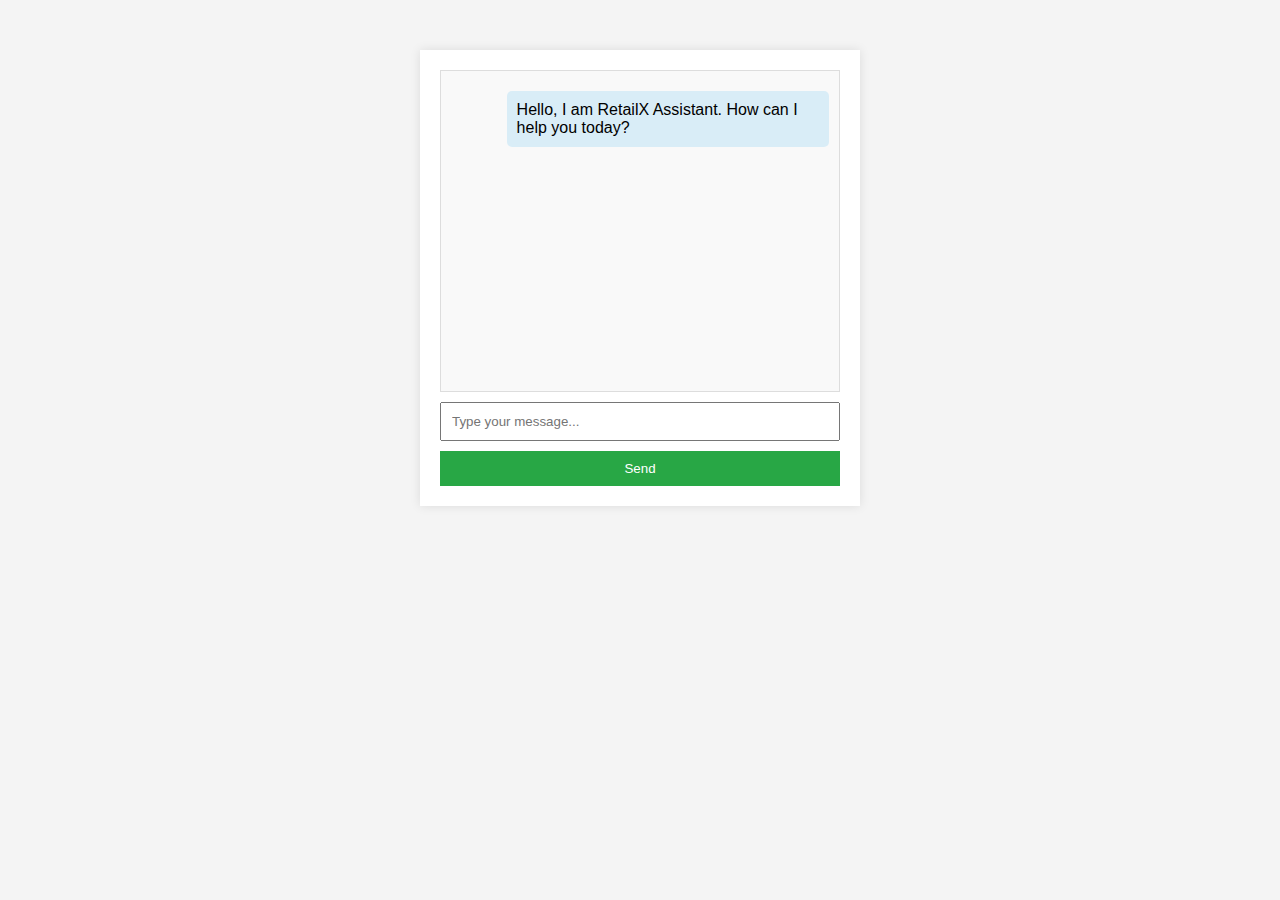
<file: templates/index.html>
<!DOCTYPE html>
<html lang="en">
<head>
    <meta charset="UTF-8">
    <meta name="viewport" content="width=device-width, initial-scale=1.0">
    <title>RetailX Assistant</title>
    <link rel="stylesheet" href="/static/css/styles.css">
</head>
<body>
    <div class="chat-container">
        <div id="chatbox">
            <div class="bot-message">Hello, I am RetailX Assistant. How can I help you today?</div>
        </div>
        <form id="chat-form" autocomplete="off">
            <input type="text" id="user-input" placeholder="Type your message...">
            <button type="submit">Send</button>
        </form>
    </div>

    <script src="/static/js/chat.js"></script>
</body>
</html>
</file>
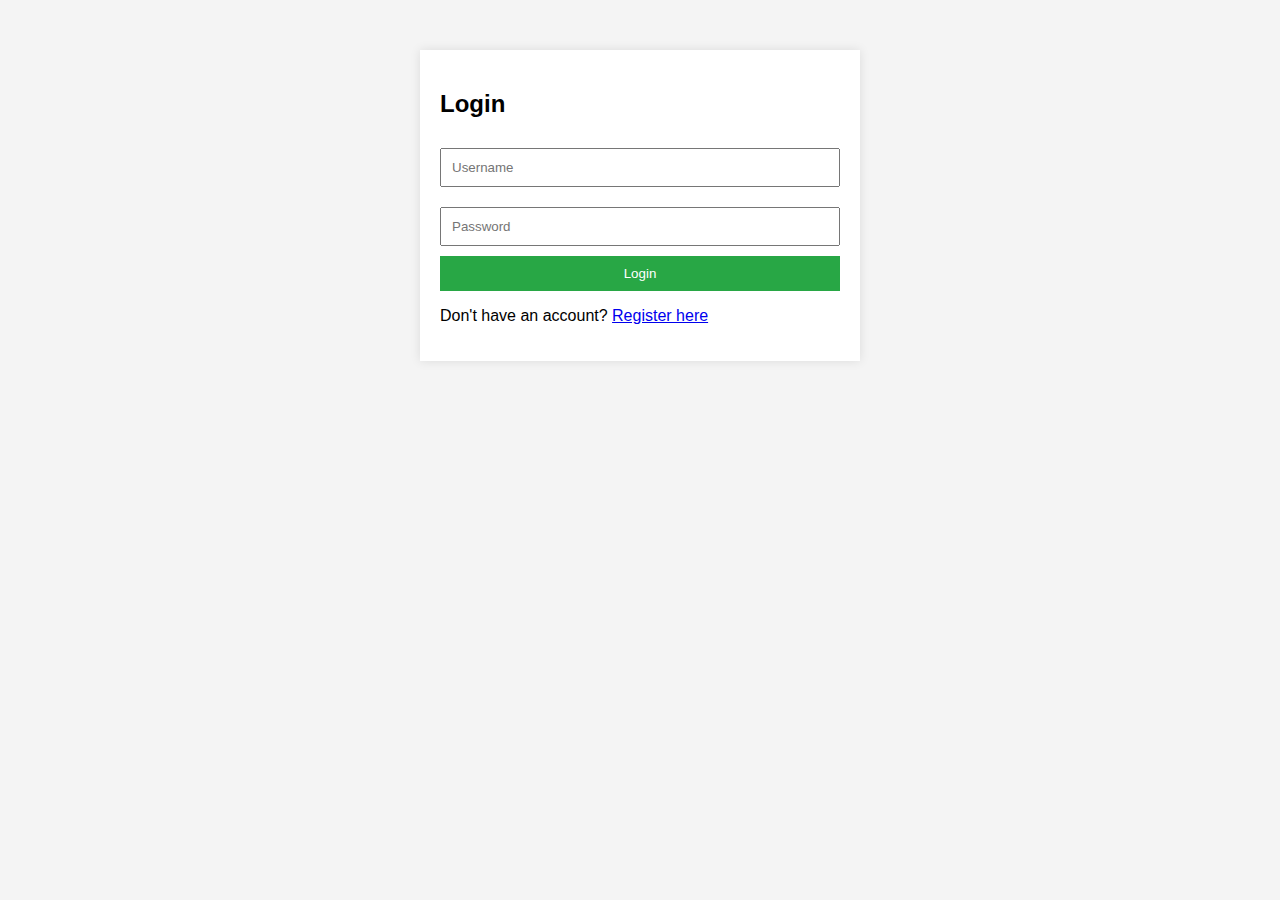
<file: templates/login.html>
<!DOCTYPE html>
<html lang="en">
<head>
    <meta charset="UTF-8">
    <meta name="viewport" content="width=device-width, initial-scale=1.0">
    <title>Login - RetailX Assistant</title>
    <link rel="stylesheet" href="/static/css/styles.css">
</head>
<body>
    <div class="login-container">
        <h2>Login</h2>
        <form action="/login" method="POST">
            <input type="text" name="username" placeholder="Username" required>
            <input type="password" name="password" placeholder="Password" required>
            <button type="submit">Login</button>
        </form>
        <p>Don't have an account? <a href="/register">Register here</a></p>
    </div>
</body>
</html>
</file>
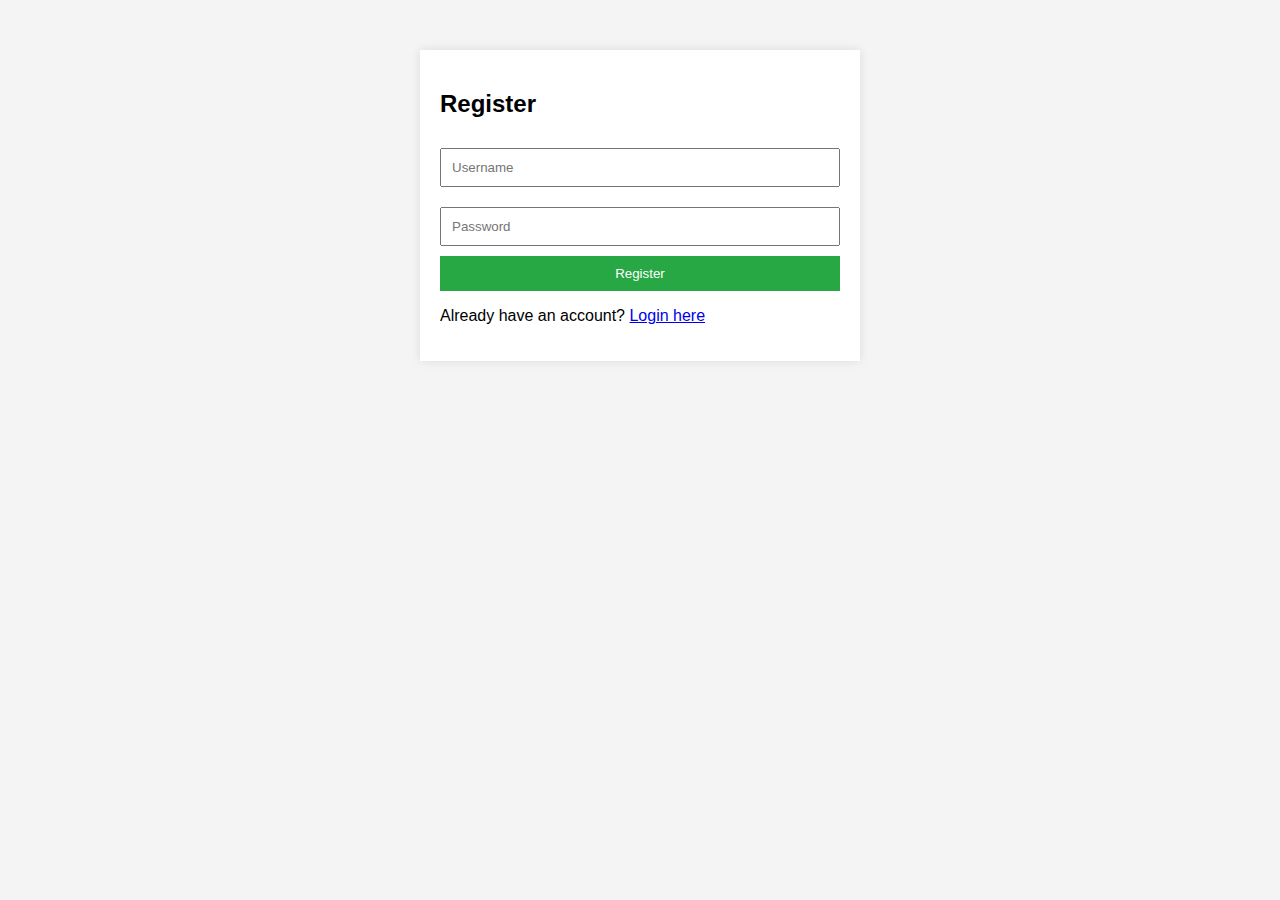
<file: templates/register.html>
<!DOCTYPE html>
<html lang="en">
<head>
    <meta charset="UTF-8">
    <meta name="viewport" content="width=device-width, initial-scale=1.0">
    <title>Register - RetailX Assistant</title>
    <link rel="stylesheet" href="/static/css/styles.css">
</head>
<body>
    <div class="login-container">
        <h2>Register</h2>
        <form action="/register" method="POST">
            <input type="text" name="username" placeholder="Username" required>
            <input type="password" name="password" placeholder="Password" required>
            <button type="submit">Register</button>
        </form>
        <p>Already have an account? <a href="/login">Login here</a></p>
    </div>
</body>
</html>
</file>
<file: static/css/styles.css>
body {
    font-family: Arial, sans-serif;
    background-color: #f4f4f4;
}

.login-container, .chat-container {
    max-width: 400px;
    margin: 50px auto;
    padding: 20px;
    background: #fff;
    box-shadow: 0px 0px 10px rgba(0, 0, 0, 0.1);
}

input[type="text"], input[type="password"] {
    width: 100%;
    padding: 10px;
    margin: 10px 0;
    box-sizing: border-box;
}

button {
    width: 100%;
    padding: 10px;
    background-color: #28a745;
    color: white;
    border: none;
    cursor: pointer;
}

#chatbox {
    border: 1px solid #ddd;
    height: 300px;
    overflow-y: scroll;
    padding: 10px;
    background-color: #f9f9f9;
}

.bot-message, .user-message {
    padding: 10px;
    margin: 10px 0;
    border-radius: 5px;
    max-width: 80%;
    word-wrap: break-word;
}

.bot-message {
    background-color: #d9edf7;
    margin-left: auto;
}

.user-message {
    background-color: #e2e2e2;
    margin-right: auto;
}
</file>
